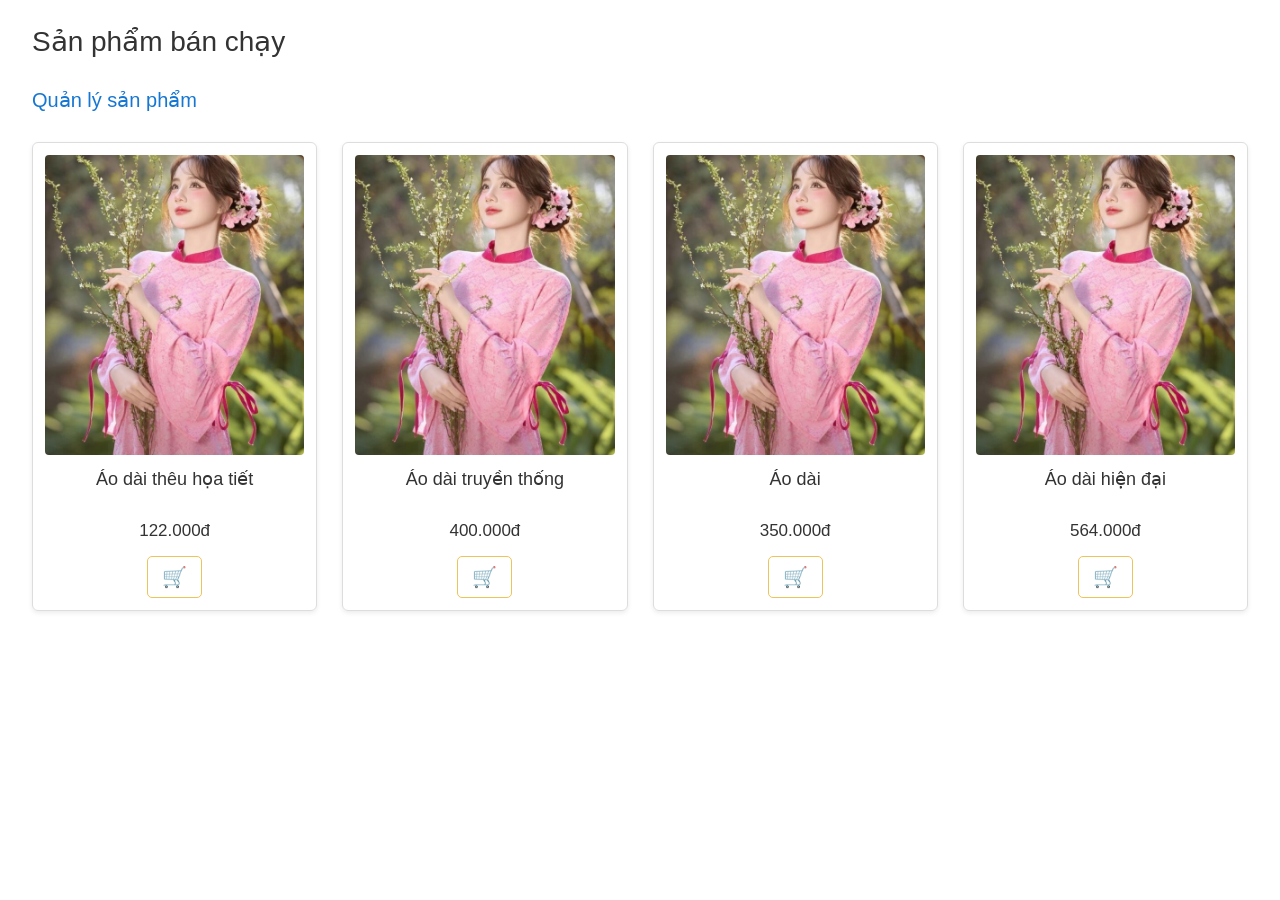
<file: Homework7/index.html>
<!DOCTYPE html>
<html lang="vi">
<head>
    <meta charset="UTF-8">
    <meta name="viewport" content="width=device-width, initial-scale=1.0">
    <title>Sản phẩm bán chạy</title>
    <link rel="stylesheet" href="style.css">
</head>
<body>
    <div class="container">
        <h1>Sản phẩm bán chạy</h1>

        <a href="admin.html" class="admin-link">
            Quản lý sản phẩm
        </a>

        <div id="product-list" class="product-list">
            
        </div>
    </div>

    <script src="product.js"></script>
</body>
</html>
</file>
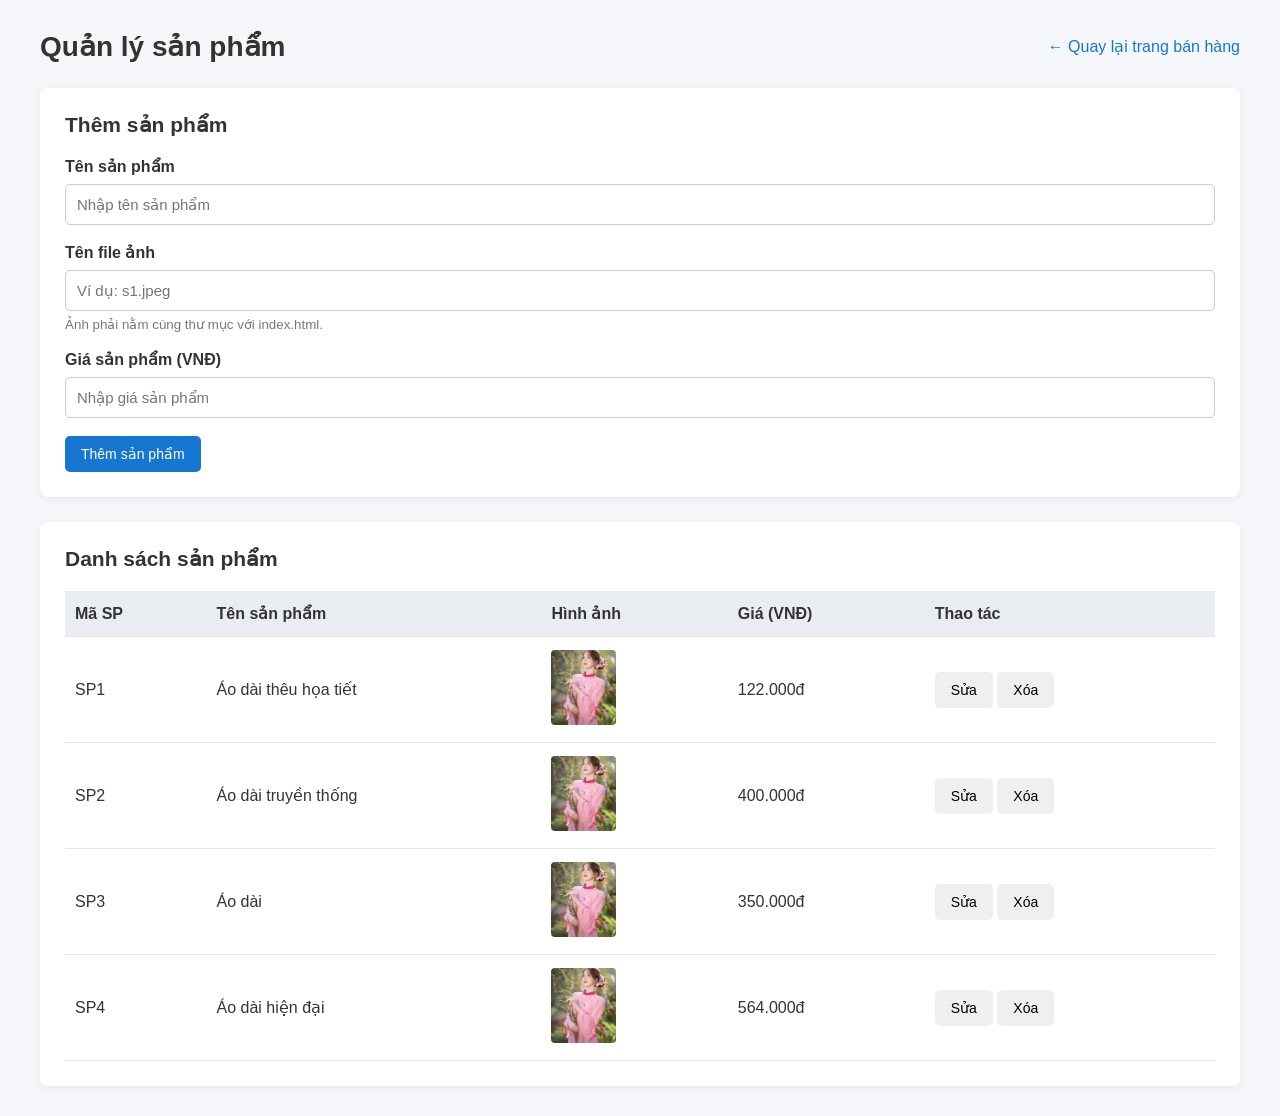
<file: Homework7/admin.html>
<!DOCTYPE html>
<html lang="vi">
<head>
    <meta charset="UTF-8">
    <meta name="viewport" content="width=device-width, initial-scale=1.0">
    <title>Quản lý sản phẩm</title>
    <link rel="stylesheet" href="admin.css">
</head>
<body>
    <div class="container">
        <header class="page-header">
            <h1>Quản lý sản phẩm</h1>
            <a href="index.html">← Quay lại trang bán hàng</a>
        </header>

        <section class="form-section">
            <h2 id="form-title">Thêm sản phẩm</h2>

            <form id="product-form">
                <div class="form-group">
                    <label for="name">Tên sản phẩm</label>
                    <input
                        type="text"
                        id="name"
                        placeholder="Nhập tên sản phẩm"
                        required
                    >
                </div>

                <div class="form-group">
                    <label for="img">Tên file ảnh</label>
                    <input
                        type="text"
                        id="img"
                        placeholder="Ví dụ: s1.jpeg"
                        required
                    >
                    <small>
                        Ảnh phải nằm cùng thư mục với index.html.
                    </small>
                </div>

                <div class="form-group">
                    <label for="price">Giá sản phẩm (VNĐ)</label>
                    <input
                        type="number"
                        id="price"
                        min="0"
                        step="1"
                        placeholder="Nhập giá sản phẩm"
                        required
                    >
                </div>

                <div class="form-actions">
                    <button type="submit" id="submit-btn">
                        Thêm sản phẩm
                    </button>

                    <button type="button" id="cancel-btn" hidden>
                        Hủy sửa
                    </button>
                </div>
            </form>
        </section>

        <section class="table-section">
            <h2>Danh sách sản phẩm</h2>

            <div class="table-wrapper">
                <table>
                    <thead>
                        <tr>
                            <th>Mã SP</th>
                            <th>Tên sản phẩm</th>
                            <th>Hình ảnh</th>
                            <th>Giá (VNĐ)</th>
                            <th>Thao tác</th>
                        </tr>
                    </thead>

                    <tbody id="product-table"></tbody>
                </table>
            </div>
        </section>
    </div>

    <script src="admin.js"></script>
</body>
</html>
</file>
<file: Homework7/style.css>
* {
    margin: 0;
    padding: 0;
    box-sizing: border-box;
}

body {
    font-family: Arial, sans-serif;
    background: #ffffff;
    color: #333;
}

.container {
    width: 95%;
    max-width: 1400px;
    margin: 25px auto;
}

h1 {
    font-size: 28px;
    font-weight: 500;
    margin-bottom: 30px;
}

.admin-link {
    display: inline-block;
    margin-bottom: 30px;
    color: #1677d2;
    font-size: 20px;
    text-decoration: none;
}

.admin-link:hover {
    text-decoration: underline;
}

.product-list {
    display: grid;
    grid-template-columns: repeat(4, minmax(0, 1fr));
    gap: 25px;
}

.product-card {
    padding: 12px;
    border: 1px solid #ddd;
    border-radius: 6px;
    text-align: center;
    box-shadow: 0 2px 5px rgba(0, 0, 0, 0.08);
    transition: transform 0.2s, box-shadow 0.2s;
}

.product-card:hover {
    transform: translateY(-4px);
    box-shadow: 0 5px 12px rgba(0, 0, 0, 0.12);
}

.product-image {
    display: block;
    width: 100%;
    height: 300px;
    object-fit: cover;
    border-radius: 4px;
}

.product-name {
    margin-top: 12px;
    min-height: 44px;
    font-size: 18px;
    line-height: 1.4;
}

.product-price {
    margin: 10px 0 15px;
    font-size: 17px;
}

.add-cart {
    width: 55px;
    height: 42px;
    border: 1px solid #edc45a;
    border-radius: 5px;
    background: white;
    cursor: pointer;
    font-size: 20px;
}

.add-cart:hover {
    background: #fff3cd;
}

@media (max-width: 900px) {
    .product-list {
        grid-template-columns: repeat(2, minmax(0, 1fr));
    }
}

@media (max-width: 500px) {
    .product-list {
        grid-template-columns: 1fr;
    }

    .product-image {
        height: 320px;
    }
}
</file>
<file: Homework7/admin.css>
* {
    margin: 0;
    padding: 0;
    box-sizing: border-box;
}

body {
    font-family: Arial, sans-serif;
    background: #f4f6f9;
    color: #333;
}

.container {
    width: 94%;
    max-width: 1200px;
    margin: 30px auto;
}

.page-header {
    display: flex;
    justify-content: space-between;
    align-items: center;
    flex-wrap: wrap;
    gap: 15px;
    margin-bottom: 25px;
}

h1 {
    font-size: 28px;
}

h2 {
    font-size: 21px;
    margin-bottom: 20px;
}

a {
    color: #1677d2;
    text-decoration: none;
}

a:hover {
    text-decoration: underline;
}

.form-section,
.table-section {
    background: white;
    padding: 25px;
    margin-bottom: 25px;
    border-radius: 8px;
    box-shadow: 0 2px 8px rgba(0, 0, 0, 0.06);
}

.form-group {
    margin-bottom: 18px;
}

label {
    display: block;
    margin-bottom: 8px;
    font-weight: bold;
}

input {
    width: 100%;
    padding: 11px;
    border: 1px solid #ccc;
    border-radius: 5px;
    font-size: 15px;
}

input:focus {
    outline: none;
    border-color: #1677d2;
}

small {
    display: block;
    margin-top: 6px;
    color: #777;
}

.form-actions {
    display: flex;
    gap: 10px;
    flex-wrap: wrap;
}

button {
    padding: 10px 16px;
    border: none;
    border-radius: 5px;
    cursor: pointer;
    font-size: 14px;
}

#submit-btn {
    background: #1677d2;
    color: white;
}

#submit-btn:hover {
    background: #095eaa;
}

#cancel-btn {
    background: #777;
    color: white;
}

.table-wrapper {
    width: 100%;
    overflow-x: auto;
}

table {
    width: 100%;
    border-collapse: collapse;
    min-width: 650px;
}

th,
td {
    padding: 13px 10px;
    border-bottom: 1px solid #e5e5e5;
    text-align: left;
}

th {
    background: #e9edf2;
}

td img {
    width: 65px;
    height: 75px;
    object-fit: cover;
    border-radius: 4px;
}

.edit-btn {
    background: #fff0d6;
    color: #8a5a00;
    margin-right: 5px;
}

.delete-btn {
    background: #ffe1e1;
    color: #b42318;
}

@media (max-width: 600px) {
    .container {
        width: 96%;
        margin: 15px auto;
    }

    .form-section,
    .table-section {
        padding: 15px;
    }

    .page-header {
        align-items: flex-start;
        flex-direction: column;
    }
}
</file>
